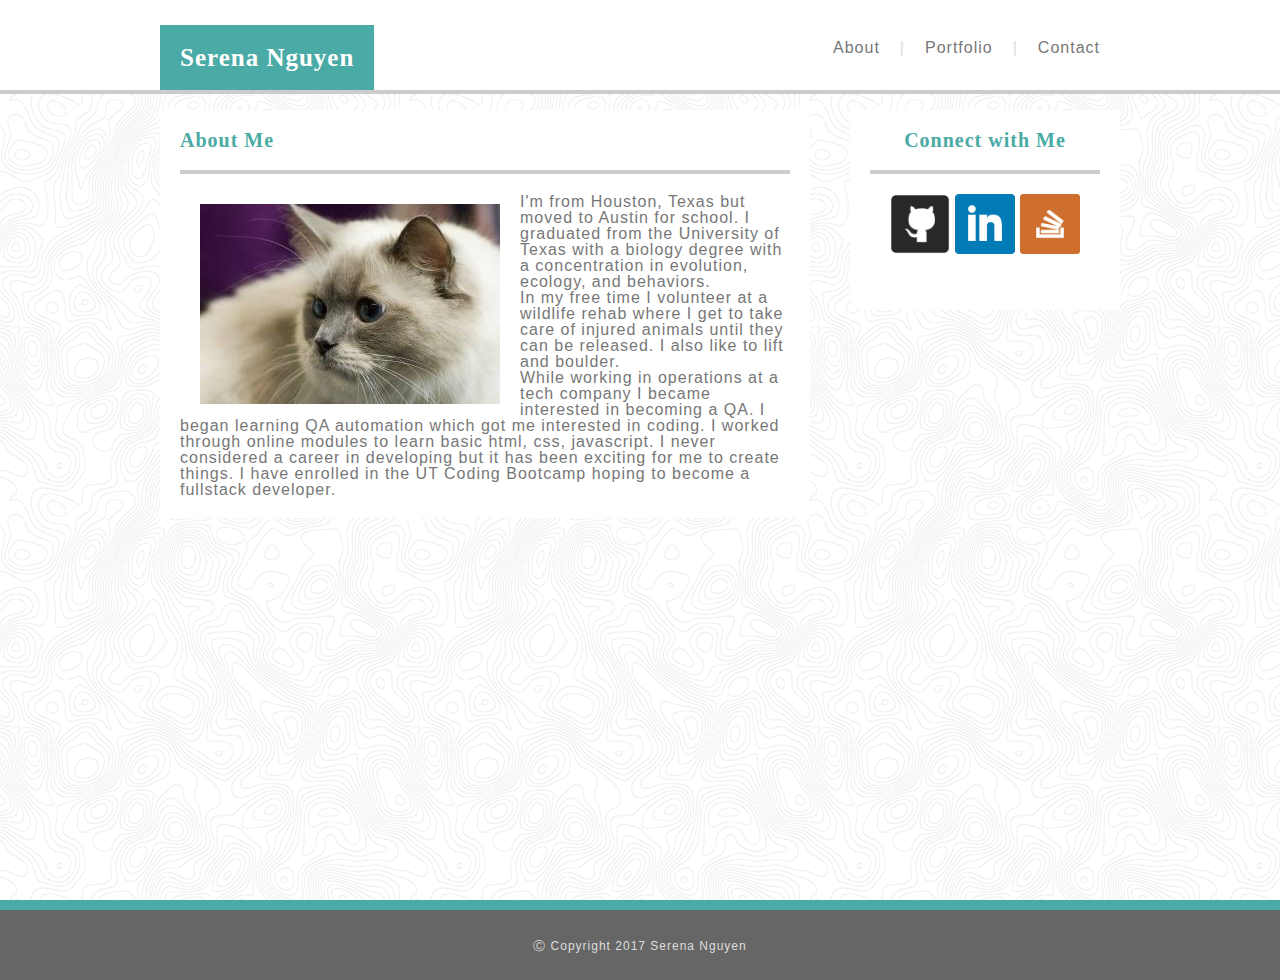
<file: index.html>
<!-- About Me Page -->
<!DOCTYPE html>
<html lang="en-us">
	<head>
		<meta name="viewport" charset="UTF-8">
		<title>Serena Nguyen</title>
		<link rel="stylesheet" type="text/css" href="assets/css/reset.css">
		<link rel="stylesheet" type="text/css" href="assets/css/style.css">
	</head>

	<body>
	<div class="whole">
		<!-- header class allows width to fill page -->
		<section class="header">
			<div class="container">
			<header>
				<h1>Serena Nguyen</h1>
			</header>	

			<nav>
				<ul>
				<li><a href="contact.html">Contact</a></li> 
				<li class="light">|</li>
				<li><a href="portfolio.html">Portfolio</a></li> 
				<li class="light">|</li>
				<li><a href="index.html">About</a></li> 
				</ul>
			</nav>
			</div>
		</section>

		<!-- hr across whole page -->
		<hr id="headerbreak">
		<br>

		<!-- reused class to constrain body width to 960px -->
		<div class="container">
			<article>
				<h2 class="aboutmetext">About Me</h2>
			<hr>
				<img src="assets/images/cat.jpg" alt="me" id="me">
				<p id= "first">I'm from Houston, Texas but moved to Austin for school.  I graduated from the University of Texas with a biology degree with a concentration in evolution, ecology, and behaviors.</p>
				<p>In my free time I volunteer at a wildlife rehab where I get to take care of injured animals until they can be released. I also like to lift and boulder.</p>
				<p>While working in operations at a tech company I became interested in becoming a QA.  I began learning QA automation which got me interested in coding.  I worked through online modules to learn basic html, css, javascript.  I never considered a career in developing but it has been exciting for me to create things.  I have enrolled in the UT Coding Bootcamp hoping to become a fullstack developer.</p>
			</article>
			
			<!-- connect with me icons -->
			<aside>
				<h2>Connect with Me</h2>
				<hr>
				<a href="https://github.com/serenanguyen" target="_blank"><img src="assets/images/gh.png" alt="github" class="icon"></a>
				<a href="https://www.linkedin.com/in/serena-nguyen-7939ba97/" target="_blank"><img src="assets/images/lin.png" alt="linkedin" class="icon"></a>
				<a href="https://stackoverflow.com/users/7667658/serena-nguyen" target="_blank"><img src="assets/images/so.png" alt="Stack Overflow" class="icon"></a>
			</aside>
		</div>
		</div>
		<footer>&#x24B8; Copyright 2017 Serena Nguyen</footer>
	</body>
			
</html>
</file>
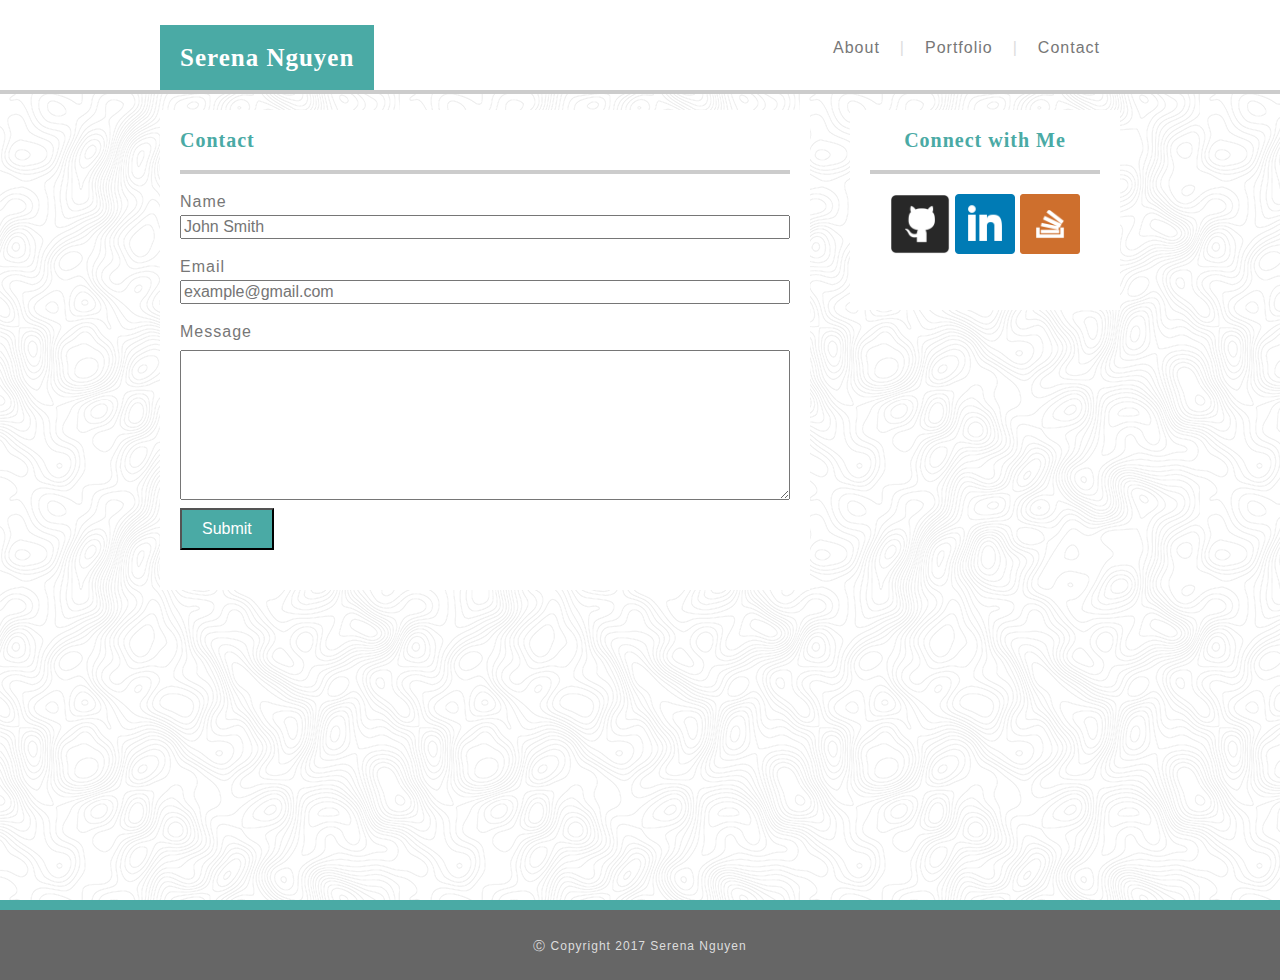
<file: contact.html>
<!-- contact page -->
<!DOCTYPE html>
<html lang="en-us">
	<head>
		<meta name="viewport" charset="UTF-8">
		<title>Serena Nguyen</title>
		<link rel="stylesheet" type="text/css" href="assets/css/reset.css">
		<link rel="stylesheet" type="text/css" href="assets/css/style.css">
	</head>
	
	<body>
	<div class="whole">
		<section class="header">
			<div class="container">
			<header>
				<h1>Serena Nguyen</h1>
			</header>	

			<nav>
				<ul>
				<li><a href="contact.html">Contact</a></li> 
				<li class="light">|</li>
				<li><a href="portfolio.html">Portfolio</a></li> 
				<li class="light">|</li>
				<li><a href="index.html">About</a></li> 
				</ul>
			</nav>
			</div>
		</section>

		<hr id="headerbreak">
		<br>	

		<div class="container">
			<article>
				<h2>Contact</h2>
				<hr>
				<!-- text input form -->
				<form action="/action_page.php">
					<!-- name input -->
					Name<br>
				  	<input type="text" name="firstname" placeholder="John Smith">
				  	<br>
				  	<!-- email input -->
				  	Email<br>
				 	<input type="text" name="lastname" placeholder="example@gmail.com">
				 	<br>
				 	<!-- message input -->
					Message<br>
				  	<textarea name="message">
				  	</textarea>
				  	<br>
				  	<!-- submit button -->
				  	<input type="submit" value="Submit">
				</form>
			</article>
			<aside>
				<h2>Connect with Me</h2>
				<hr>
				<a href="https://github.com/serenanguyen" target="_blank"><img src="assets/images/gh.png" alt="github" class="icon"></a>
				<a href="https://www.linkedin.com/in/serena-nguyen-7939ba97/" target="_blank"><img src="assets/images/lin.png" alt="linkedin" class="icon"></a>
				<a href="https://stackoverflow.com/users/7667658/serena-nguyen" target="_blank"><img src="assets/images/so.png" alt="Stack Overflow" class="icon"></a>
			</aside>			
		</div>
		</div>
		<footer>&#x24B8; Copyright 2017 Serena Nguyen</footer>
	</body>


</html>
</file>
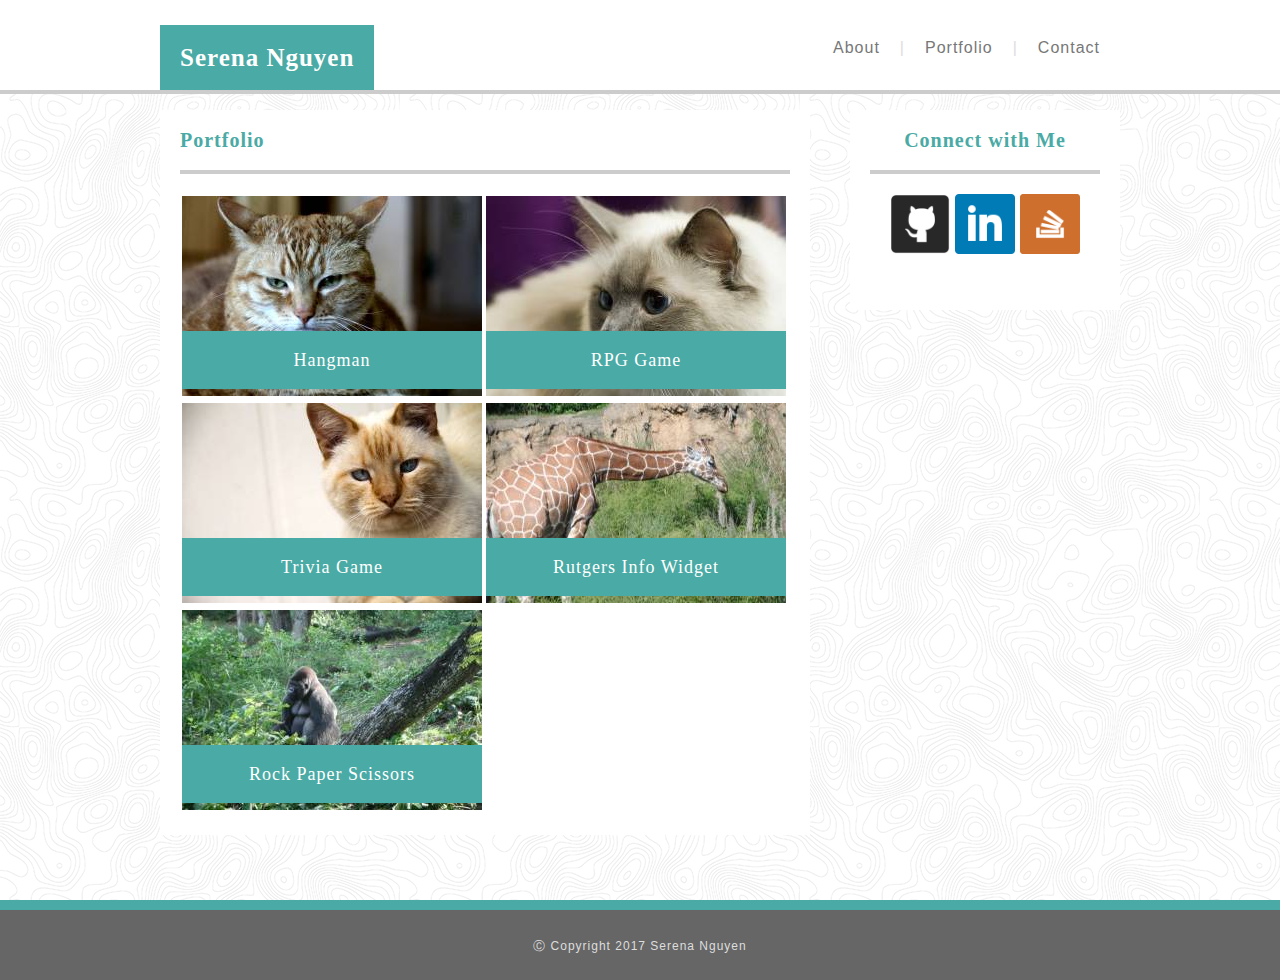
<file: portfolio.html>
<!-- portfolio page -->
<!DOCTYPE html>
<html lang="en-us">
	<head>
		<meta name="viewport" charset="UTF-8">
		<title>Serena Nguyen</title>
		<link rel="stylesheet" type="text/css" href="assets/css/reset.css">
		<link rel="stylesheet" type="text/css" href="assets/css/style.css">
	</head>
	
	<body>
		<div class="whole">
		<section class="header">
			<div class="container">
			<header>
				<h1>Serena Nguyen</h1>
			</header>	
			
			<nav>
				<ul>
				<li><a href="contact.html">Contact</a></li> 
				<li class="light">|</li>
				<li><a href="portfolio.html">Portfolio</a></li> 
				<li class="light">|</li>
				<li><a href="index.html">About</a></li> 
				</ul>
			</nav>
			</div>
		</section>

		<hr id="headerbreak">
		<br>	

		<div class="container">
			<article>
				<h2>Portfolio</h2>	
				<hr>
					<!-- portfolio images -->
					<div id="folio">
						<div class="box">
							<a href="#"><img src="assets/images/hangman.jpg" alt="Hangman"></a>
							<!-- text overlay -->
							<h3>Hangman</h3>
						</div>
						<div class="box">
							<a href="#"><img src="assets/images/rpg.jpg" alt="RPG Game"></a>
							<h3>RPG Game</h3>
						</div>
						<div class="box">
							<a href="#"><img src="assets/images/trivia.jpg" alt="Trivia Game"></a>
							<h3>Trivia Game</h3>
						</div>					
						<div class="box">
							<a href="#"><img src="assets/images/widget.jpg" alt="Rutgers Info Widget"></a>
							<h3>Rutgers Info Widget</h3>
						</div>					
						<div class="box">
							<a href="#"><img src="assets/images/rock.jpg" alt="Rock Paper Scissors"></a>
							<h3>Rock Paper Scissors</h3>
						</div>
					</div>
			</article>

			<aside>
				<h2>Connect with Me</h2>
				<hr>
				<a href="https://github.com/serenanguyen" target="_blank"><img src="assets/images/gh.png" alt="github" class="icon"></a>
				<a href="https://www.linkedin.com/in/serena-nguyen-7939ba97/" target="_blank"><img src="assets/images/lin.png" alt="linkedin" class="icon"></a>
				<a href="https://stackoverflow.com/users/7667658/serena-nguyen" target="_blank"><img src="assets/images/so.png" alt="Stack Overflow" class="icon"></a>
			</aside>			
		</div>
		</div>
	<footer>&#x24B8; Copyright 2017 Serena Nguyen</footer>		
	</body>


</html>
</file>
<file: assets/css/style.css>
/* styling for basic profile */
* {
	box-sizing: border-box;
}

html {
	height: 100vh;
}

/* basic font for page */
body {
	font-family: 'Arial', 'Helvetica Neue', Helvetica, sans-serif;
	color: #777;
	background-image: url('../images/bg.png');
	margin: 0;
	letter-spacing: 1px;
		min-height: 100vh;
	display: flex;
	flex-direction: column;
	position: relative;
}

.whole {
	flex:1;
}

}
/* changing text spacing to read text more 
	easily and adding indent */
p {
	line-height: 20px;
	text-indent: 50px;
	margin: 10px 20px 10px 20px;
}

/* white header that spans the whole page */
.header {
	width: 100%;
	background-color: #fff;
/*	margin: auto;*/
	height: 90px;
	position: relative;
}

/* name header */
header {
	float: left;
	margin-bottom: 0;
	padding: 25px 0 0 0;
}

/* name styling */
h1 {
	font-family: 'Georgia', 'Times', 'Times New Roman', serif;
	background-color: #4aaaa5;
	padding: 20px;
	text-align: center;
	color: #fff;
	margin: 0px 0px 0px 0px;
	font-size: 25px;
	font-weight: bold;
	letter-spacing: 1px;
}

/* nav links */
nav {
	float: right;
	/*width: 50%;*/
	text-align: center;
}
/* removing underlining for links */
nav a:link {
	text-decoration:none;
	color:#777;
}

/* keeping link color the same after visited */
nav a:visited {
	text-decoration:none;
	color:#777;
}

/* pipes */
.light {
	color: #ddd;
}

/* hr across whole page */
#headerbreak {
	border-color: #ccc;
	margin: 0;
}

/* styling hr */
hr {
	border-color: #ccc;
	border-width: 2px;
	border-style: solid;
	margin-top: 20px;
    margin-bottom: 20px;

}

footer {
	background-color: #666;
	color: #fff;
	text-align: center;
	/* keeping the footer at the bottom of the page */
	position: absolute;
	bottom: 0;
	top: 100%;
	width: 100%;
	padding: 30px;
	border-top: 10px solid #4aaaa5;
	height: 80px;
	font-size:12px;
	color: #ddd;
	font-family: 'Arial', 'Helvetica Neue', Helvetica, sans-serif;	

}

/* contact icons */
aside {
	display: block;
	padding: 20px;
	height: 200px;
	width: 270px;
	text-align: center;
	background: #fff;
	float: right;
}

/* main section */
article {
	float: left;
	width: 650px;
	background: #fff;
	padding: 20px;
	margin-bottom: 20px	;
}

h2 {
	font-family: 'Georgia', 'Times', 'Times New Roman', serif;
	color: #4aaaa5;
	font-size: 20px;
	font-weight: bold;
}

/* styling over textover lay for portfolio images */
h3 {
	font-family: 'Georgia', 'Times', 'Times New Roman', serif;
	color: #fff;
	font-size: 18px;
	font-weight: normal;
	text-align: center;
	padding:20px 0;
	width:300px;	
	background: #4aaaa5;
	position: absolute;
	z-index: 3;
	bottom: 10px;
}

/* nav links */
ul {
	list-style-type: none;
	margin: 0;
	padding: 20px;
}

/* nav links */
li {
	display: inline;
	color: #777777;
	text-decoration: none;
	margin: 20px;
	margin-right: 0;
	float: right;
	font-family: 'Arial', 'Helvetica Neue', Helvetica, sans-serif;
}

/* keeping header and body contents within 960px */
.container {
	width: 960px;
	margin-left: auto;
	margin-right: auto;
	display: block;
	
	
}

/* connect with me icons */
.icon {
	display:inline;
	height: 60px;
	width: 60px;
}

/* bio photo */
#me {
	float: left;
	margin: 10px 20px 10px 20px;
}

/* form on contact page titles */
form {
	font-family: 'Arial', 'Helvetica Neue', Helvetica, sans-serif;
	font-size: 16px;
}

/* spacing for text fields */
input {
	margin-bottom: 20px;
	margin-top: 5px;
	font-family: 'Arial', 'Helvetica Neue', Helvetica, sans-serif;
}

/* text field extending across section */
input[type=text] {
	width: 100%;
	font-size: 16px;
	font-family: 'Arial', 'Helvetica Neue', Helvetica, sans-serif;
}

/* submit button */
input[type=submit] {
	background:#4aaaa5;
	color: #fff;
	padding: 10px 20px;
	font-size: 16px;
	font-family: 'Arial', 'Helvetica Neue', Helvetica, sans-serif;
}	

/* message text field */
textarea {
	width:100%;
	font-size:16px;
	font-family: 'Arial', 'Helvetica Neue', Helvetica, sans-serif;
	margin-top: 10px;
	height: 150px;
}

/* portfolio images */
.box {
	float: left;
	margin: 2px;
	position: relative;
	z-index: 1;
}

@media screen and (max-width: 980px) {
	
	.box {
		clear: both;
	}

	.container {
		margin-left: 20px;
		margin-right: 20px;
		width: auto;
	}

	article {
		float: left;
		display: inline;
		margin-left: 20px;
		margin-right: 20px;
		margin-bottom: 20px;
		width: 50%; 
	}

	#me {
		float: none
	}

	aside {
		display: inline;
		float: right;
		margin-left: 20px;
		margin-right: 20px;
		margin-bottom: 20px;
	}

	header {
		margin-left: 20px;
	}

	nav {
		margin-right: 20px;

	}
}

@media screen and (max-width: 768px) {
	.box {
		float: left;
		clear: none;

	}

	article {
		display: block;
		width: auto;
/*		float: none;*/
	}

	#me {
		float: left;	
	}
	

	aside {
		display: block;
		clear: both;
		float: none;
		width: auto;
		text-align: left;
	}

}



@media screen and (max-width: 640px) {

	.container {
		width: auto;
	}

	h1 {
		width: 100%;
		float: none;
	}
	
	.header {
		margin: 0;
		display: block;
		width: auto;
		height: 121px;


	}

	nav {
		display: block;
		width: 100%;
		position: relative;

	}

	li {
		float: none;
	}

	header {
		width: 100%;
		margin: 0;
		position: static;
		display: block;
		padding: 0;
	}

	article {
		width: 340px;
	}
}
</file>
